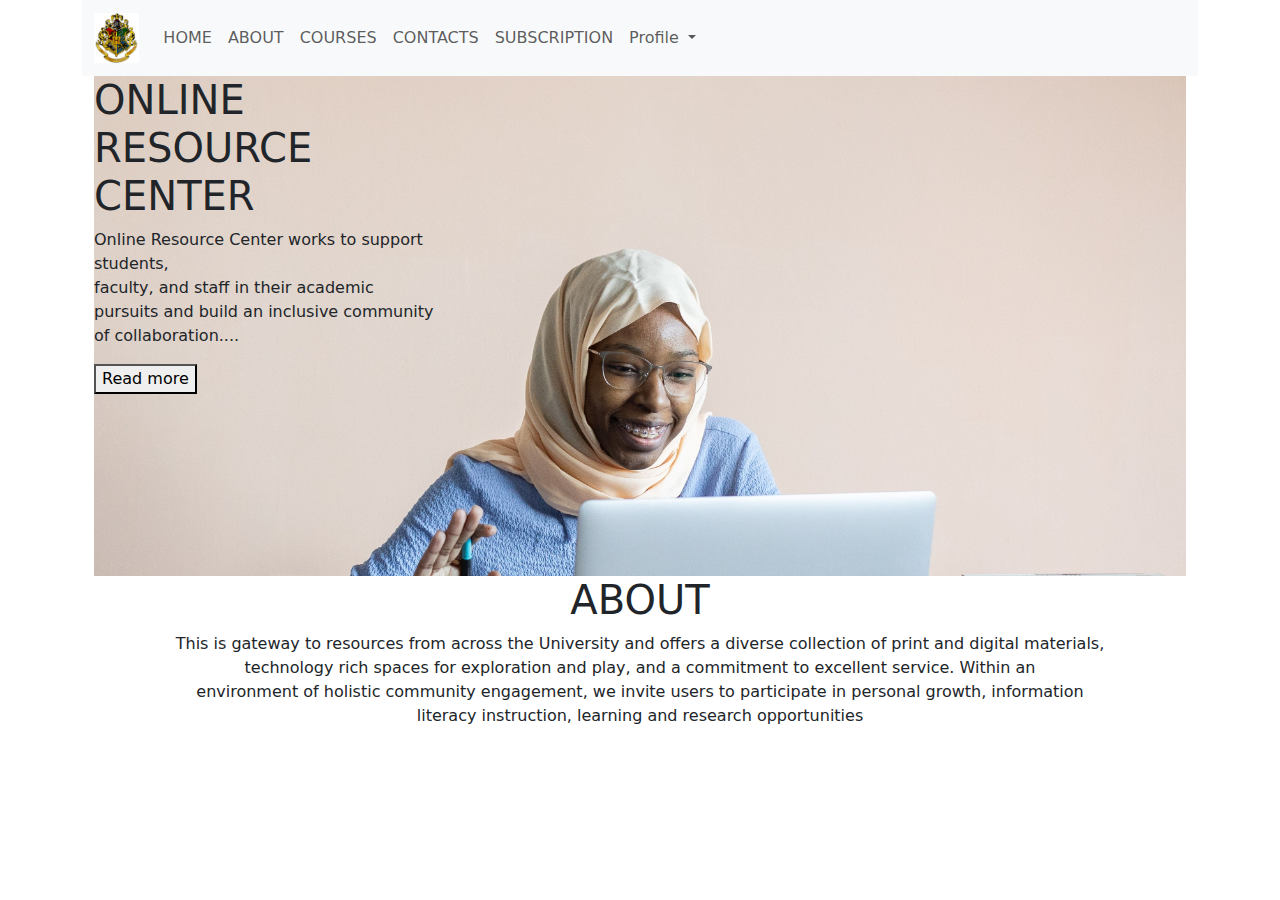
<file: index.html>
<!DOCTYPE html>
<html lang="en">
<head>
    <meta charset="UTF-8">
    <meta http-equiv="X-UA-Compatible" content="IE=edge">
    <meta name="viewport" content="width=device-width, initial-scale=1.0">
    <link rel="stylesheet" href="https://pro.fontawesome.com/releases/v5.10.0/css/all.css" integrity="sha384-AYmEC3Yw5cVb3ZcuHtOA93w35dYTsvhLPVnYs9eStHfGJvOvKxVfELGroGkvsg+p" crossorigin="anonymous"/>
    <link href="https://cdn.jsdelivr.net/npm/bootstrap@5.1.3/dist/css/bootstrap.min.css" rel="stylesheet">
<!-- Latest compiled JavaScript -->
    <script src="https://cdn.jsdelivr.net/npm/bootstrap@5.1.3/dist/js/bootstrap.bundle.min.js"></script>
    <script src="https://ajax.googleapis.com/ajax/libs/jquery/3.5.1/jquery.min.js"></script>
    <link href="style.css" rel="stylesheet">
    <title>ONLINE RESOURCE CENTER</title>
</head>
<body>
  <div class="container">
    <!-- Navbar -->
<nav class="navbar navbar-expand-lg navbar-light bg-light">
    <!-- Container wrapper -->
    <div class="container-fluid">
      <!-- Toggle button -->
      <button
        class="navbar-toggler"
        type="button"
        data-mdb-toggle="collapse"
        data-mdb-target="#navbarSupportedContent"
        aria-controls="navbarSupportedContent"
        aria-expanded="false"
        aria-label="Toggle navigation"
      >
        <i class="fas fa-bars"></i>
      </button>
  
      <!-- Collapsible wrapper -->
      <div class="collapse navbar-collapse" id="navbarSupportedContent">
        <!-- Navbar brand -->
        <a class="navbar-brand mt-2 mt-lg-0" href="#">
          <img
            src="assets/orc_logo.jpg"
            height="50"
            alt="orc logo"
            loading="lazy"
          />
        </a>
        <!-- Left links -->
        <ul class="navbar-nav me-auto mb-2 mb-lg-0">
          <li class="nav-item">
            <a class="nav-link" href="index.html">HOME</a>
          </li>
          <li class="nav-item">
            <a class="nav-link" href="#about">ABOUT</a>
          </li>
          <li class="nav-item">
            <a class="nav-link" href="course.html">COURSES</a>
          </li>
          <li class="nav-item">
            <a class="nav-link" href="contact.html">CONTACTS</a>
          </li>
          <li class="nav-item">
            <a class="nav-link" href="subscription.html">SUBSCRIPTION</a>
          </li>
         
          <div class="collapse navbar-collapse" id="navbarNavDarkDropdown">
            <ul class="navbar-nav">
              <li class="nav-item dropdown">
                <a class="nav-link dropdown-toggle" href="#" id="navbarDarkDropdownMenuLink" role="button" data-bs-toggle="dropdown" aria-expanded="false">
                  Profile
                </a>
                <ul class="dropdown-menu dropdown-menu-dark" aria-labelledby="navbarDarkDropdownMenuLink">
                  <li><a class="dropdown-item" href="signup.html">Signup</a></li>
                  <li><a class="dropdown-item" href="signup.html">LogIn</a></li>
                  <li><a class="dropdown-item" href="index.html">Dashboard</a></li>
                </ul>
              </li>
            </ul>
          </div>
        </ul>
        <!-- Left links -->
      </div>
      <!-- Collapsible wrapper -->

      
      <!-- Right elements -->
    </div>
    <!-- Container wrapper -->
  </nav>
  <!-- Navbar -->


  <!--main content-->
  <div class="container">
      <div class="landing">
          <div class="row">
            <div class="col-4">
          
          <h1>ONLINE RESOURCE CENTER</h1>               
            <p>Online Resource Center works to support students,  <br>faculty, and staff in their academic pursuits 
                and build an inclusive community of collaboration.<span id="dots">...</span><span id="more">By providing student-centered services, resources, and spaces, <br> 
                    we are dedicated to empowering students to think critically about and ethically engage with information.
                    tempor porta.</span></p>
                <button onclick="myFunction()" id="myBtn">Read more</button>
            </div>
            </div>
      </div> 
      
      <div class= "about-container" id="about">
          <h1>ABOUT</h1>
          <P>
            This is gateway to resources from across the University and offers a diverse collection of print and digital materials, <br> 
            technology rich spaces for exploration and play, and a commitment to excellent service. Within an <br> environment
             of holistic community engagement, we invite users to participate in personal growth, information <br> 
             literacy instruction, learning and research opportunities
          </P>
      </div>
  
    </div> 
    <script src= "script.js"></script>
</body>
</html>
</body>
</html>
</file>
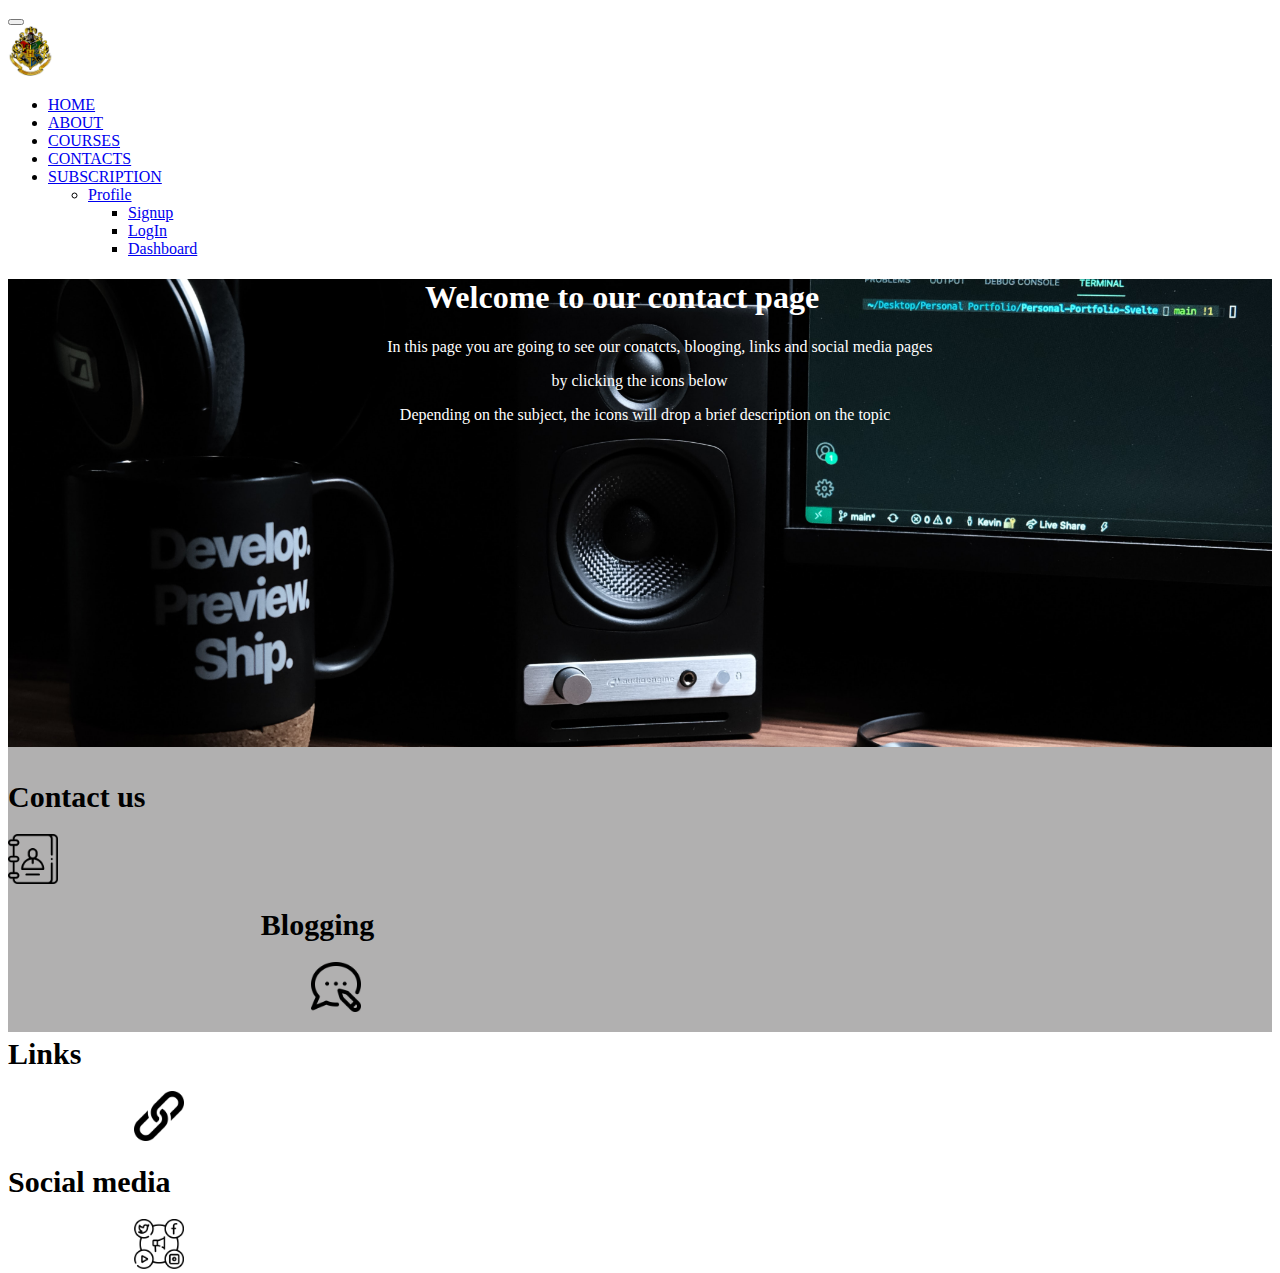
<file: contact.html>
<!DOCTYPE html>
<html lang="en">
<head>
    <meta charset="UTF-8">
    <meta http-equiv="X-UA-Compatible" content="IE=edge">
    <meta name="viewport" content="width=device-width, initial-scale=1.0">
    <title>Contact</title>
    <link rel="stylesheet" href="style.css">
    <link href="https://cdn.jsdelivr.net/npm/bootstrap@5.1.3/dist/css/bootstrap.min.css" rel="stylesheet" integrity="sha384-1BmE4kWBq78iYhFldvKuhfTAU6auU8tT94WrHftjDbrCEXSU1oBoqyl2QvZ6jIW3" crossorigin="anonymous">
    <script src="https://cdn.jsdelivr.net/npm/bootstrap@5.1.3/dist/js/bootstrap.bundle.min.js" integrity="sha384-ka7Sk0Gln4gmtz2MlQnikT1wXgYsOg+OMhuP+IlRH9sENBO0LRn5q+8nbTov4+1p" crossorigin="anonymous"></script>
    <script
    src="https://code.jquery.com/jquery-3.6.0.min.js"
    integrity="sha256-/xUj+3OJU5yExlq6GSYGSHk7tPXikynS7ogEvDej/m4="
    crossorigin="anonymous"></script>
</head>
<body>
    <div>
        <nav class="navbar navbar-expand-lg navbar-light bg-light">
            <!-- Container wrapper -->
            <div class="container-fluid">
              <!-- Toggle button -->
              <button
                class="navbar-toggler"
                type="button"
                data-mdb-toggle="collapse"
                data-mdb-target="#navbarSupportedContent"
                aria-controls="navbarSupportedContent"
                aria-expanded="false"
                aria-label="Toggle navigation"
              >
                <i class="fas fa-bars"></i>
              </button>
              <div class="collapse navbar-collapse" id="navbarSupportedContent">
                <a class="navbar-brand mt-2 mt-lg-0" href="#">
                  <img
                    src="assets/orc_logo.jpg"
                    height="50"
                    alt="orc logo"
                    loading="lazy"
                  />
                </a>
                <ul class="navbar-nav me-auto mb-2 mb-lg-0">
                  <li class="nav-item">
                    <a class="nav-link" href="index.html">HOME</a>
                  </li>
                  <li class="nav-item">
                    <a class="nav-link" href="#about">ABOUT</a>
                  </li>
                  <li class="nav-item">
                    <a class="nav-link" href="course.html">COURSES</a>
                  </li>
                  <li class="nav-item">
                    <a class="nav-link" href="contact.html">CONTACTS</a>
                  </li>
                  <li class="nav-item">
                    <a class="nav-link" href="subscription.html">SUBSCRIPTION</a>
                  </li>
                 
                  <div class="collapse navbar-collapse" id="navbarNavDarkDropdown">
                    <ul class="navbar-nav">
                      <li class="nav-item dropdown">
                        <a class="nav-link dropdown-toggle" href="#" id="navbarDarkDropdownMenuLink" role="button" data-bs-toggle="dropdown" aria-expanded="false">
                          Profile
                        </a>
                        <ul class="dropdown-menu dropdown-menu-dark" aria-labelledby="navbarDarkDropdownMenuLink">
                          <li><a class="dropdown-item" href="signup.html">Signup</a></li>
                          <li><a class="dropdown-item" href="signup.html">LogIn</a></li>
                          <li><a class="dropdown-item" href="index.html">Dashboard</a></li>
                        </ul>
                      </li>
                    </ul>
                  </div>
                </ul>
              </div>
            </div>
        </nav>
    </div>
    <div class="main">
        <h1 class="h1"> Welcome to our contact page</h1>
        <p class="c1"> In this page you are going to see our conatcts, blooging, links and social media pages </p>
        <p class="c2"> by clicking the icons below </p>
        <p class="c3"> Depending on the subject, the icons will drop a brief description on the topic </p>
    </div>
    <div class="contact" id="contact">
          <div class="container">
            <div class="row row-cols-1 row-cols-sm-2 row-cols-md-4">
              <div class="col">
                <h1 class="header1">Contact us </h1>
                <img src="contact.png" class="img1" id="img1">
                <div id="p1">
                    <p class="paragraph1" id="p1">
                        Phone number: +254759303717 or +254722724077
                    </p>
                    <p class="paragraph2">
                        Email: kelicaleb7@gmail.com
                    </p>
                    <p class="paragraph3">
                        PO.BOX. 0987
                    </p>
                </div>
              </div>
              <div class="col2">
                <h1 class="header1"> Blogging</h1>
                <img src="blogging.png" class="img2" id="img2">
               <div id="p2">
                <p class="p5">
                    This is website that will help 
                </p>
                <p class="p6">
                    will grow to be an online resource for
                </p>
                <p class="p7">
                    students so stay tuned
                </p>
                <p class="p8">PO.BOX. 0987</p>  
               </div>
            </div>
              <div class="col">
                <h1 class="header1"> Links</h1>
                <img src="link.png" class="img3" id="img3">
                <div id="p3">
                    <p class="p8">
                        For more information click the links below    
                    </p>
                    <p>
                        PO.BOX. 0987
                    </p>
                </div>
              </div>
              <div class="col">
                <h1 class="header1"> Social media</h1>
                <img src="social-media.png" class="img4" id="img4"> 
                <div id="p4">
                    <p class="p9">
                        You can find us through our social media pages 
                    </p> 
                    <p class="p10">
                        @beliot12 on twitter
                    </p>
                    <p class="p11">
                       and @kelicaleb on instagram
                    </p>
                    <p>
                        PO.BOX. 0987
                    </p>
                </div>
               </div>
                </p>
              </div>
            </div>
          </div>
    </div>
<script src="script.js"></script>
</body>
</html>
</file>
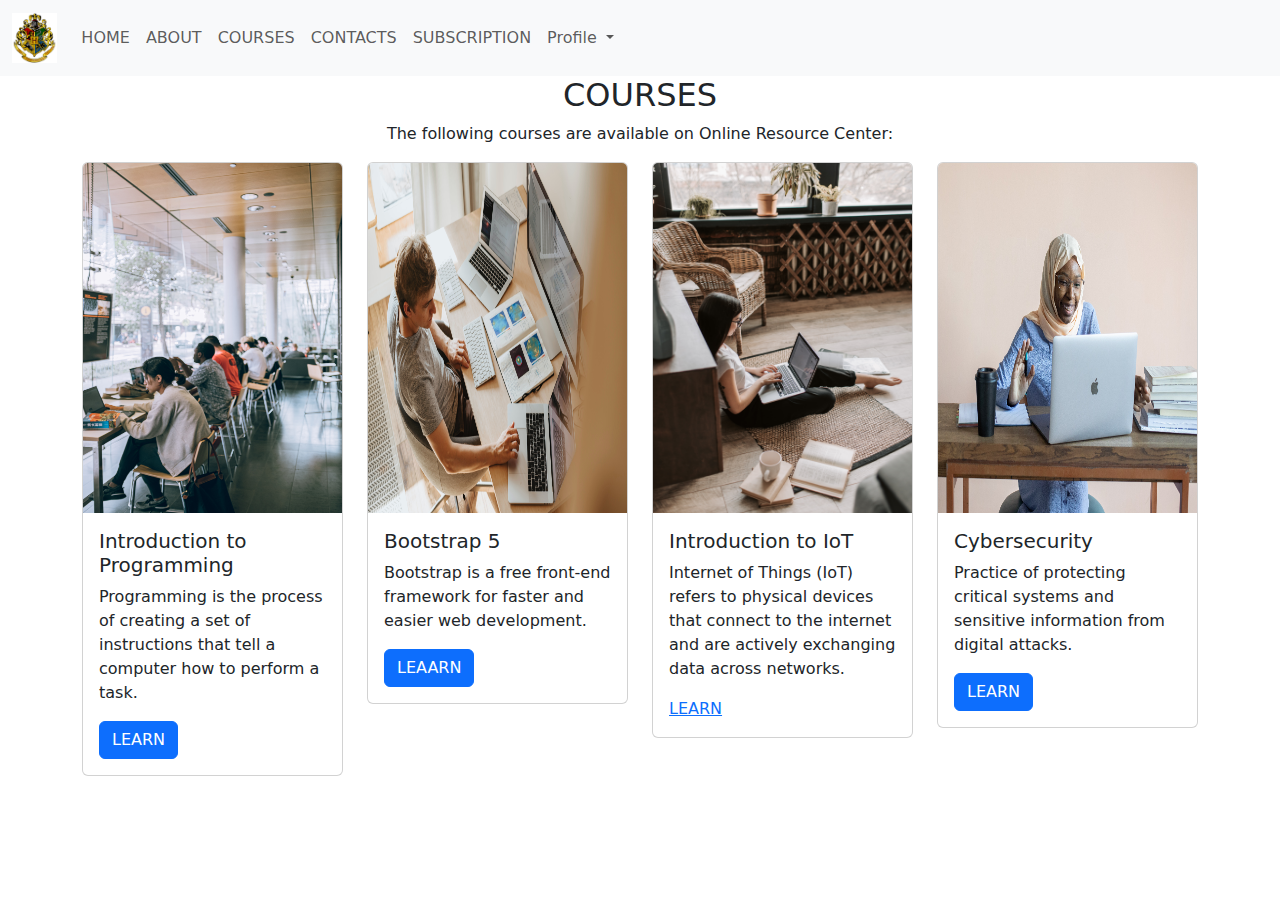
<file: course.html>
<!DOCTYPE html>
<html lang="en">
<head>
    <meta charset="UTF-8">
    <meta http-equiv="X-UA-Compatible" content="IE=edge">
    <meta name="viewport" content="width=device-width, initial-scale=1.0">
    <link rel="stylesheet" href="https://pro.fontawesome.com/releases/v5.10.0/css/all.css" integrity="sha384-AYmEC3Yw5cVb3ZcuHtOA93w35dYTsvhLPVnYs9eStHfGJvOvKxVfELGroGkvsg+p" crossorigin="anonymous"/>
    <link href="https://cdn.jsdelivr.net/npm/bootstrap@5.1.3/dist/css/bootstrap.min.css" rel="stylesheet">
<!-- Latest compiled JavaScript -->
    <script src="https://cdn.jsdelivr.net/npm/bootstrap@5.1.3/dist/js/bootstrap.bundle.min.js"></script>
    <script src="https://ajax.googleapis.com/ajax/libs/jquery/3.5.1/jquery.min.js"></script>
    <link href="style.css" rel="stylesheet">
    <title>Menu</title>
</head>
<body>
     <!-- Navbar -->
<nav class="navbar navbar-expand-lg navbar-light bg-light">
  <!-- Container wrapper -->
  <div class="container-fluid">
    <!-- Toggle button -->
    <button
      class="navbar-toggler"
      type="button"
      data-mdb-toggle="collapse"
      data-mdb-target="#navbarSupportedContent"
      aria-controls="navbarSupportedContent"
      aria-expanded="false"
      aria-label="Toggle navigation"
    >
      <i class="fas fa-bars"></i>
    </button>

    <!-- Collapsible wrapper -->
    <div class="collapse navbar-collapse" id="navbarSupportedContent">
      <!-- Navbar brand -->
      <a class="navbar-brand mt-2 mt-lg-0" href="#">
        <img
          src="assets/orc_logo.jpg"
          height="50"
          alt="orc logo"
          loading="lazy"
        />
      </a>
      <!-- Left links -->
      <ul class="navbar-nav me-auto mb-2 mb-lg-0">
        <li class="nav-item">
          <a class="nav-link" href="index.html">HOME</a>
        </li>
        <li class="nav-item">
          <a class="nav-link" href="index.html">ABOUT</a>
        </li>
        <li class="nav-item">
          <a class="nav-link" href="course.html">COURSES</a>
        </li>
        <li class="nav-item">
          <a class="nav-link" href="contact.html">CONTACTS</a>
        </li>
        <li class="nav-item">
          <a class="nav-link" href="subscription.html">SUBSCRIPTION</a>
        </li>
        <div class="collapse navbar-collapse" id="navbarNavDarkDropdown">
          <ul class="navbar-nav">
            <li class="nav-item dropdown">
              <a class="nav-link dropdown-toggle" href="#" id="navbarDarkDropdownMenuLink" role="button" data-bs-toggle="dropdown" aria-expanded="false">
                Profile
              </a>
              <ul class="dropdown-menu dropdown-menu-dark" aria-labelledby="navbarDarkDropdownMenuLink">
                <li><a class="dropdown-item" href="signup.html">Signup</a></li>
                <li><a class="dropdown-item" href="signup.html">LogIn</a></li>
                <li><a class="dropdown-item" href="index.html">Dashboard</a></li>
              </ul>
            </li>
          </ul>
        </div>
      </ul>
      <!-- Left links -->
    </div>
    <!-- Collapsible wrapper -->

    
    <!-- Right elements -->
  </div>
  <!-- Container wrapper -->
</nav>
<!-- Navbar -->

    <div class="container">
        <h2 style="text-align: center;">COURSES</h2>
        <p style="text-align: center">
            The following courses are available on Online Resource Center:
        </p>
        <div class="row">
            <div class="col-sm-3">
              <div class="card">
                <img src="assets/pic3.jpg" class="card-img-top" alt="Programming" height=350>
                <div class="card-body">
                  <h5 class="card-title">Introduction to Programming</h5>
                  <p class="card-text">
                    Programming is the process of creating a set of instructions that tell a computer how to perform a task.</p>
                  <a href="https://app.pluralsight.com/search/?q=introduction%20to%20programming&type=conference%2Cvideo-course%2Cdemo%2Cguide%2Cinteractive-course%2Cproject%2Cwebinar%2Cpath%2Cassessment&m_sort=relevance&query_id=4c1511d0-4421-4f4e-9cef-a911bb516457&source=user_typed" class="btn btn-primary">LEARN</a>
                </div>
              </div>
            </div>
            <div class="col-sm-3">
                <div class="card">
                    <img src="assets/pic4.jpg" class="card-img-top" alt="Programming" height="350">
                  <div class="card-body">
                    <h5 class="card-title">Bootstrap 5</h5>
                    <p class="card-text">
                      Bootstrap is a free front-end framework for faster and easier web development. 
                    </p>
                    <a href="https://app.pluralsight.com/search/?q=bootstrap&type=conference%2Cvideo-course%2Cdemo%2Cguide%2Cinteractive-course%2Cproject%2Cwebinar%2Cpath%2Cassessment&m_sort=relevance&query_id=89fbce7f-70fe-4dfb-b239-5dfa588c0616&is_auto_suggested=true&source=autocomplete" class="btn btn-primary">LEAARN</a>
                  </div>
                </div>
              </div>
              <div class="col-sm-3">
                <div class="card">
                    <img src="assets/pic5.jpg" class="card-img-top" alt="Programming" height="350">
                    <div class="card-body">
                    <h5 class="card-title">Introduction to IoT</h5>
                    <p class="card-text">
                      Internet of Things (IoT) refers to physical devices that connect to the internet and are actively exchanging data across networks.</p>
                    <a href="https://app.pluralsight.com/library/courses/introduction-iot-device-defender/table-of-contents class="btn btn-primary">LEARN</a>
                  </div>
                </div>
              </div>
              <div class="col-sm-3">
                <div class="card">
                    <img src="assets/pic6.jpg" class="card-img-top" alt="Programming" height="350">
                  <div class="card-body">
                    <h5 class="card-title">Cybersecurity</h5>
                    <p class="card-text">
                      Practice of protecting critical systems and sensitive information from digital attacks.</p>
                    <a href="https://app.pluralsight.com/search/?q=cyber%20security&type=conference%2Cvideo-course%2Cdemo%2Cguide%2Cinteractive-course%2Cproject%2Cwebinar%2Cpath%2Cassessment&m_sort=relevance&query_id=1866176e-372a-4f6e-b261-7d4ff8ce1ae5&is_auto_suggested=true&source=autocomplete" class="btn btn-primary">LEARN</a>
                  </div>
                </div>
              </div>
            
          </div>
        
    </div>
    <script src="script.js"></script>
</body>
</html>
</file>
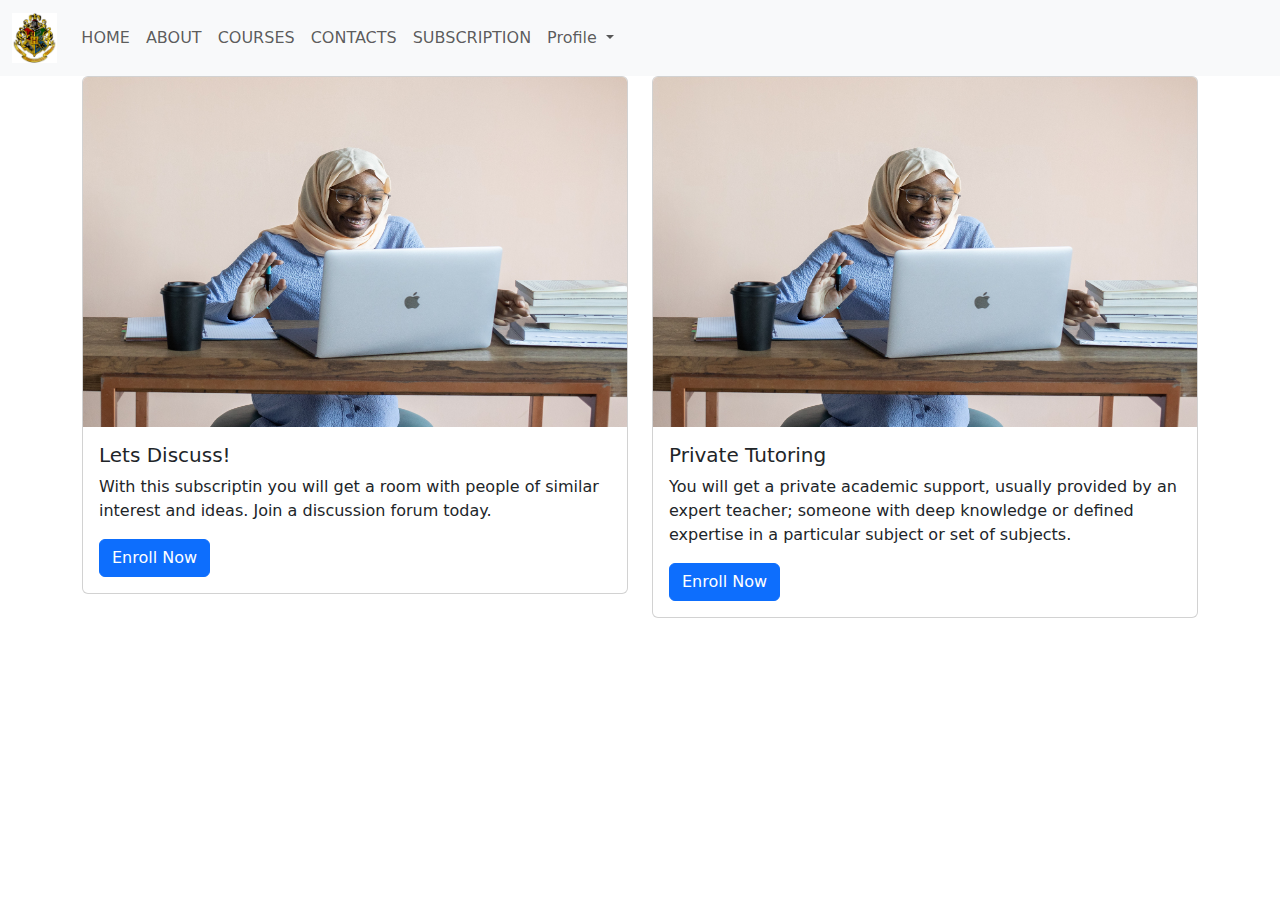
<file: subscription.html>
<!DOCTYPE html>
<html lang="en">
<head>
    <meta charset="UTF-8">
    <meta http-equiv="X-UA-Compatible" content="IE=edge">
    <meta name="viewport" content="width=device-width, initial-scale=1.0">
    <link rel="stylesheet" href="https://pro.fontawesome.com/releases/v5.10.0/css/all.css" integrity="sha384-AYmEC3Yw5cVb3ZcuHtOA93w35dYTsvhLPVnYs9eStHfGJvOvKxVfELGroGkvsg+p" crossorigin="anonymous"/>
    <link href="https://cdn.jsdelivr.net/npm/bootstrap@5.1.3/dist/css/bootstrap.min.css" rel="stylesheet">
<!-- Latest compiled JavaScript -->
    <script src="https://cdn.jsdelivr.net/npm/bootstrap@5.1.3/dist/js/bootstrap.bundle.min.js"></script>
    <script src="https://ajax.googleapis.com/ajax/libs/jquery/3.5.1/jquery.min.js"></script>
    <link href="style.css" rel="stylesheet">
    <title>Premium Subscription</title>
</head>
<body>
      <!-- Navbar -->
<nav class="navbar navbar-expand-lg navbar-light bg-light">
    <!-- Container wrapper -->
    <div class="container-fluid">
      <!-- Toggle button -->
      <button
        class="navbar-toggler"
        type="button"
        data-mdb-toggle="collapse"
        data-mdb-target="#navbarSupportedContent"
        aria-controls="navbarSupportedContent"
        aria-expanded="false"
        aria-label="Toggle navigation"
      >
        <i class="fas fa-bars"></i>
      </button>
  
      <!-- Collapsible wrapper -->
      <div class="collapse navbar-collapse" id="navbarSupportedContent">
        <!-- Navbar brand -->
        <a class="navbar-brand mt-2 mt-lg-0" href="#">
          <img
            src="assets/orc_logo.jpg"
            height="50"
            alt="orc logo"
            loading="lazy"
          />
        </a>
        <!-- Left links -->
        <ul class="navbar-nav me-auto mb-2 mb-lg-0">
          <li class="nav-item">
            <a class="nav-link" href="index.html">HOME</a>
          </li>
          <li class="nav-item">
            <a class="nav-link" href="#about">ABOUT</a>
          </li>
          <li class="nav-item">
            <a class="nav-link" href="course.html">COURSES</a>
          </li>
          <li class="nav-item">
            <a class="nav-link" href="contact.html">CONTACTS</a>
          </li>
          <li class="nav-item">
            <a class="nav-link" href="subscription.html">SUBSCRIPTION</a>
          </li>
         
          <div class="collapse navbar-collapse" id="navbarNavDarkDropdown">
            <ul class="navbar-nav">
              <li class="nav-item dropdown">
                <a class="nav-link dropdown-toggle" href="#" id="navbarDarkDropdownMenuLink" role="button" data-bs-toggle="dropdown" aria-expanded="false">
                  Profile
                </a>
                <ul class="dropdown-menu dropdown-menu-dark" aria-labelledby="navbarDarkDropdownMenuLink">
                  <li><a class="dropdown-item" href="signup.html">Signup</a></li>
                  <li><a class="dropdown-item" href="signup.html">LogIn</a></li>
                  <li><a class="dropdown-item" href="index.html">Dashboard</a></li>
                </ul>
              </li>
            </ul>
          </div>
        </ul>
        <!-- Left links -->
      </div>
      <!-- Collapsible wrapper -->

      
      <!-- Right elements -->
    </div>
    <!-- Container wrapper -->
  </nav>
  <!-- Navbar -->


  <!--main content-->
  <div class="container">
    <div class="row">
        <div class="col-sm-6">
          <div class="card">
            <img src="assets/pic6.jpg" class="card-img-top" alt="private tutoring" height=350>
            <div class="card-body">
                <h5 class="card-title">Lets Discuss!</h5>
                <p class="card-text"> With this subscriptin you will get a room with people of similar interest and ideas. Join a discussion forum today.</p>
              <a href="signup.html" target="_blank" class="btn btn-primary">Enroll Now</a>
              
            </div>
          </div>
        </div>
        <div class="col-sm-6">
          <div class="card">
              <img src="assets/pic6.jpg" class="card-img-top" alt="private tutoring" height=350>
            <div class="card-body">
                <h5 class="card-title"> Private Tutoring</h5>
                <p class="card-text"> You will get a private academic support, usually provided by an expert teacher; someone with deep knowledge or defined expertise in a particular subject or set of subjects.</p>
              <a href="signup.html" target="_blank"class="btn btn-primary">Enroll Now</a>
              
            </div>
          </div>
        </div>
      </div>
  </div>
</body>
<script src="script.js"></script>
</html>
</file>
<file: style.css>
.landing{
    background-image: url(assets/pic6.jpg);
    background-repeat: no-repeat;
    background-size: cover;
    height:500px;
    align-items: center;
    
}

#more {
    display: none;
}

#about{
    text-align: center;
} 

.box{
    margin: 0;
    padding: 0;
    background-image: url(background.jpg);
    background-size: cover;
    background-repeat: no-repeat;
    font-family : Verdana,Tahoma, sans-serif;
}

.box{
    width: 380px;
    height: 500px;
    background-color:rgba(0, 0, 0, 0.7);
    padding: 20px;
    margin: 8% auto 0;
    text-align: center;
    position: relative;
    box-sizing: border-box;
    flex-direction: column;
}

.box img{
	width:100px;
    margin-top:-50px ;
}

.header {
	width: 300px;
    height: 50px;
    text-transform: uppercase;
	display: inline-flex;
    padding-top: 20px;
    padding-bottom: 0;
	justify-content: space-between;
}

.header a {
    font-size: 20px;
    text-decoration: none;
    color: #ffffff;
	display: inline-flex;
    padding-left: 25px;
    padding-right: 25px;
	justify-content: center;
    cursor:pointer;
}

.header .active {
    color: #df80ff;
	font-weight: bold;
	position: relative;
}

.header .active:after {
	position: absolute;
    border: none;
	content: "";
}

#errorMsg{
    color:red;
    text-align: center;
    font-size: 12px;
    padding-bottom: 20px;

}

.content{
    display: inline-flex;
    overflow: hidden;
}

form {
    position: relative;
    display: inline-flex;
    width: 100%;
    height: 100%;
	flex-shrink: 0;
	flex-direction: column;
	transition: right 0.5s;
}

.login a{
    text-decoration: none;
    color: #ffffff;
    font-size: 15px;
    text-align: center;
    cursor: pointer;

}

.extend form {
	right: 100%;
}

input[type=text], input[type=password], input[type=email]{
	display:block;
    position: relative;
	border: 4px solid #ffffff;
	padding: 12px;
    margin-bottom: 15px;
    width: 100%;
 	box-sizing: border-box;
    font-size: 17px;
    outline: none;
}

input[type=text]:hover,  input[type=password]:hover, input[type=email]:hover{
    border: 4px solid #df80ff;

}

input[type=submit]{
    display:block;
    position: relative;
    border: 3px solid #df80ff;
    padding: 12px;
    margin-bottom: 20px;
    width: 100%;
    border-radius: 25px;
    background-color:#600080 ;
    text-align:center;
    font-size: 20px;
    color: #ffffff;
	cursor:pointer;
    outline: none;
}
	
input[type=submit]:hover{
	 background-color:#ffffff;
     color: #000000;
     font-weight: bold;
}
input[type=checkbox]{
    background-color:#df80ff;
}
#check{
    margin-top: 10px;
    text-align: left;
    color: #ffffff;
    font-size: 15px;
}
.contact{
    background-color: rgb(177, 176, 176);
    padding-top: 1%;
    height: 272px;


}
.header1{
font-style: serif;
font-size: 30px;
}
.img1{
    height: 50px;
}
.img2{
    height: 50px;
    padding-left: 5%;
}
.col2{
    padding-left: 20%;
}
.img3{
    height: 50px;
    padding-left: 10%;
}
.col3{
    padding-left: 35%;
    
}
.col4{
    padding-left: 15%;
    
}
.img4{
    padding-left: 10%;
    height: 50px;
}
.main{
    background-image: url("conatct.jpg");
    background-size: cover;
    background-repeat: no-repeat;
    height: 468px;
    background-position: center;

}
.h1{
    color: white;
    font-style:serif;
    padding-left: 33%;
}
.c1{
    color: white;
    padding-left: 30%;
}
.c2{
    color: white;
    padding-left: 43%;
}
.c3{
    color: white;
    padding-left: 31%;
}
</file>
